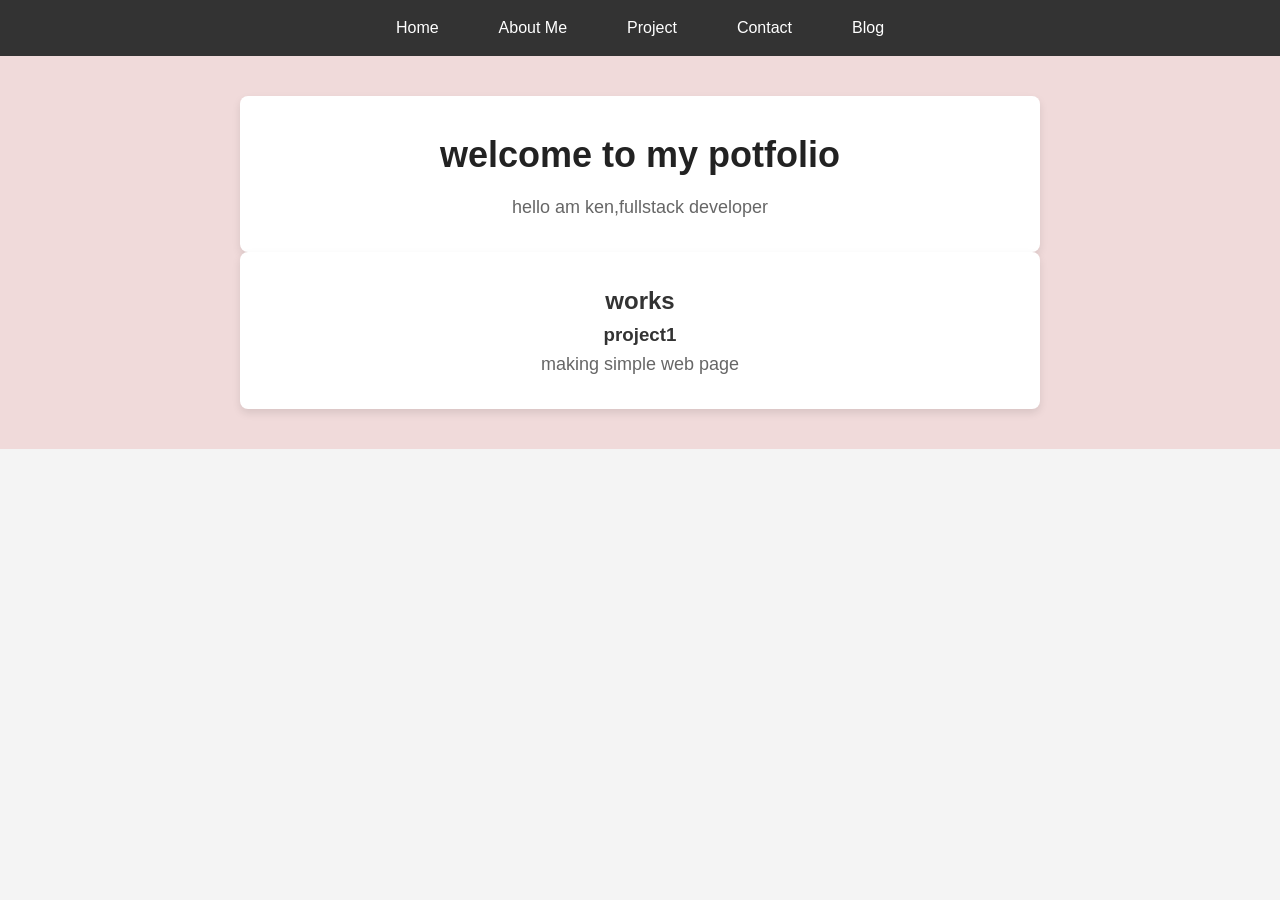
<file: index.html>
<!DOCTYPE html>
<html lang="en">
    <head>
        <meta charset="utf-8">
        <meta name="viewpoint"content="width=device-width,initial-scale=1.0">
        <title>
            Ken karani potfolio
        </title>
    </head>
    <body>
        <link rel="stylesheet" href="style.css">
        <header>
            <nav>
                <ul>
                    <li><a href="index.html">home</a></li>
                    <li><a href="about.html">about me</a></li>
                    <li><a href="project.html">project</a></li>
                    <li><a href="contact.html">contact</a></li>
                    <li><a href="blog.html">blog</a></li>
                </ul>
            </nav>
        </header>
        <main>
            <section>
                <h1>
                    welcome to my potfolio
                </h1>
                <p>
                    hello am ken,fullstack developer
                </p>
            </section>
            <section>
                <H2>
                    works
                </H2>
                <article>
                    <h3>project1</h3>
                    <p>making simple web page</p>
                </article>

            </section>
        </main>
    </body>
</html>
</file>
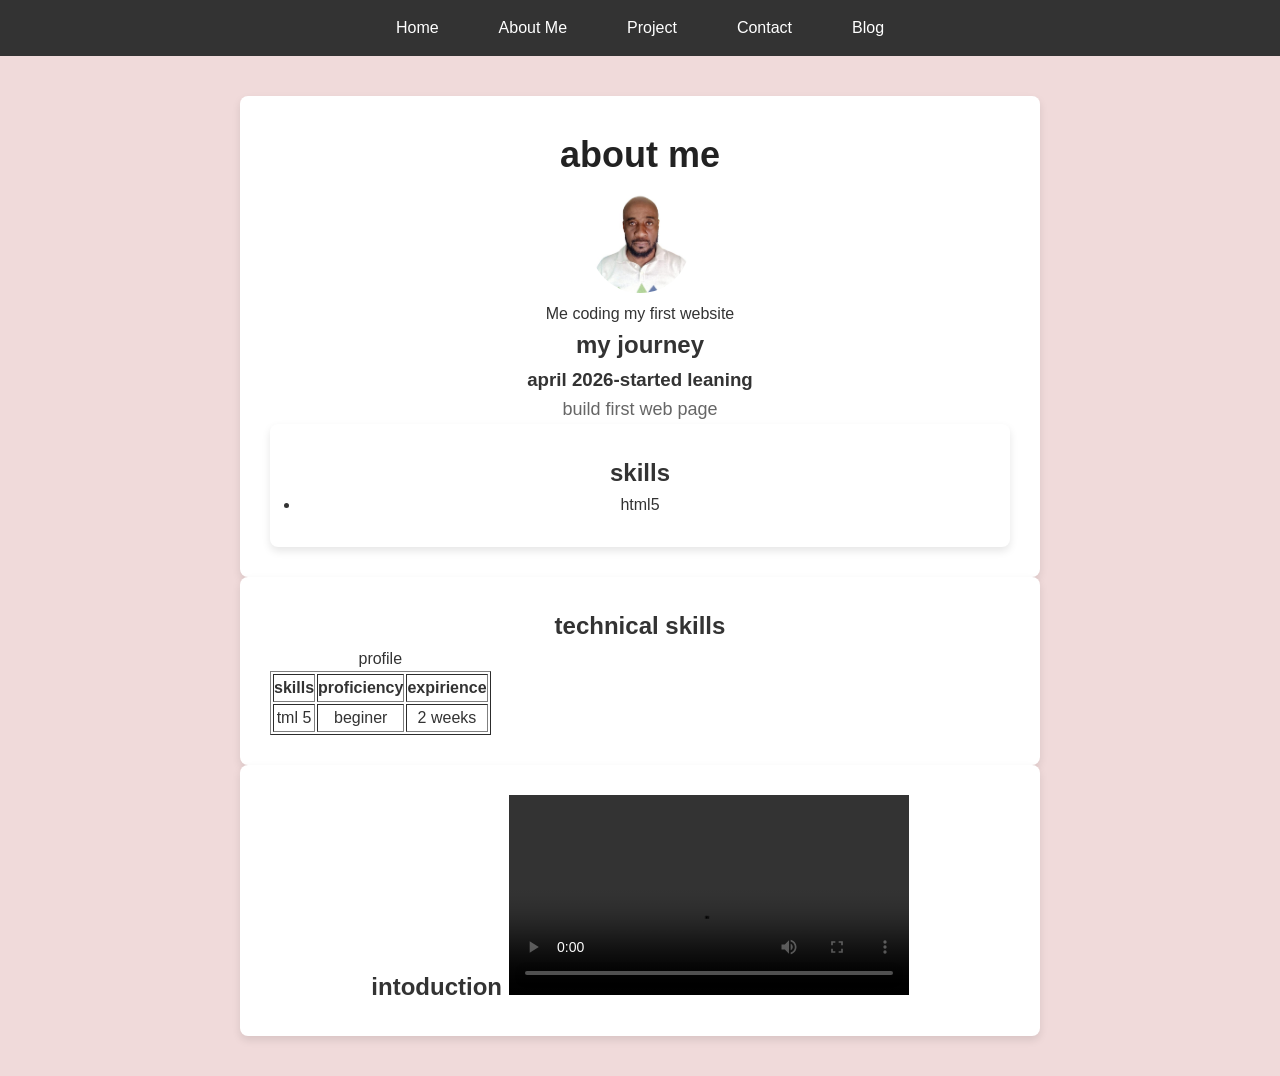
<file: about.html>
<!DOCTYPE html>
<html lang="en">
<head>
    <title>
        about me
    </title>
</head>
<body>
        <link rel="stylesheet" href="style.css"> 
  <header>
            <nav>
                <ul>
                    <li><a href="index.html">home</a></li>
                    <li><a href="about.html">about me</a></li>
                    <li><a href="project.html">project</a></li>
                    <li><a href="contact.html">contact</a></li>
                     <li><a href="blog.html">blog</a></li>
                </ul>
            </nav>
        </header>
        <main>
            <section>
                <h1>
                    about me
                </h1>
                <figure>
                <img src="images/potfolio.jpeg" alt="profile" class="profile-image">
                <figcaption>Me coding my first website </figcaption>
                </figure>
                <artical>
                    <h2>
                    my journey
                    </h2>
                    <artical>
                        <h3>
                            <time datetime="2026-04">april 2026</time>-started leaning
                        </h3>
                    </artical>
                    <p>build first web page</p>
                </artical>
                <section>
                    <h2>skills</h2>
                    <ul>
                        <li>html5</li>
                    </ul>
                </section>
            </section>
            <section>
                <h2>
                    technical skills
                </h2>
                <table border="1">
                    <caption> profile</caption>
                    <thread>
                        <tr>
                            <th scope="col">skills</th>
                            <th scope="col">proficiency</th>
                            <th scope="col">expirience</th>
                        </tr>
                    </thread>
                    <tbody>
                        <tr>
                            <td>tml 5</td>
                            <td> beginer</td>
                            <td>2 weeks</td>
                        </tr>
                    </tbody>
                </table>
            </section>
            <section>
                <h2>
                    intoduction <video src="images/media/mediavideo.mp4"controls width="400"></video>
                </h2>
            </section>
        </main>   
</body>
</html>
</file>
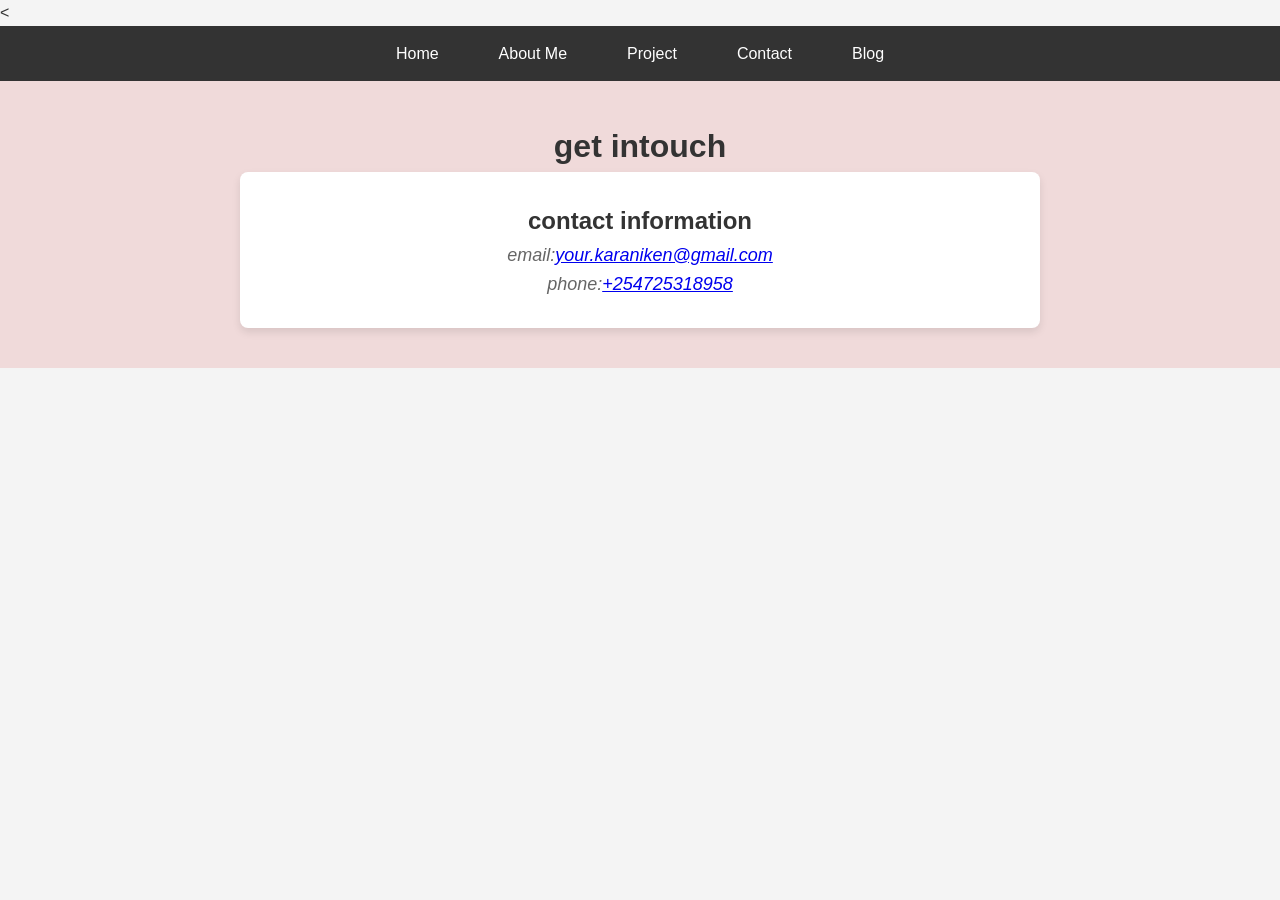
<file: contact.html>
<!DOCTYPE html>
<html lang="en">
    <head><
    <title>
        contact
    </title>
    </head>
    <body>
         <link rel="stylesheet" href="style.css">

      <header>
            <nav>
                <ul>
                    <li><a href="index.html">home</a></li>
                    <li><a href="about.html">about me</a></li>
                     <li><a href="project.html">project</a></li>
                    <li><a href="contact.html">contact</a></li>
                    <li><a href="blog.html">blog</a></li>

                </ul>
            </nav>
        </header>
        <main>
            <h1>
                get intouch
            </h1>
            <section>
                <h2>
                    contact information
                </h2>
                <address>
                    <p>
                        email:<a href="karaniken@gmail.com">your.karaniken@gmail.com</a>
                    </p>
                    <p>
                        phone:<a href="tel:+254725318958">+254725318958</a>
                    </p>
                </address>
            </section>
        </main>  
    </body>
</html>
</file>
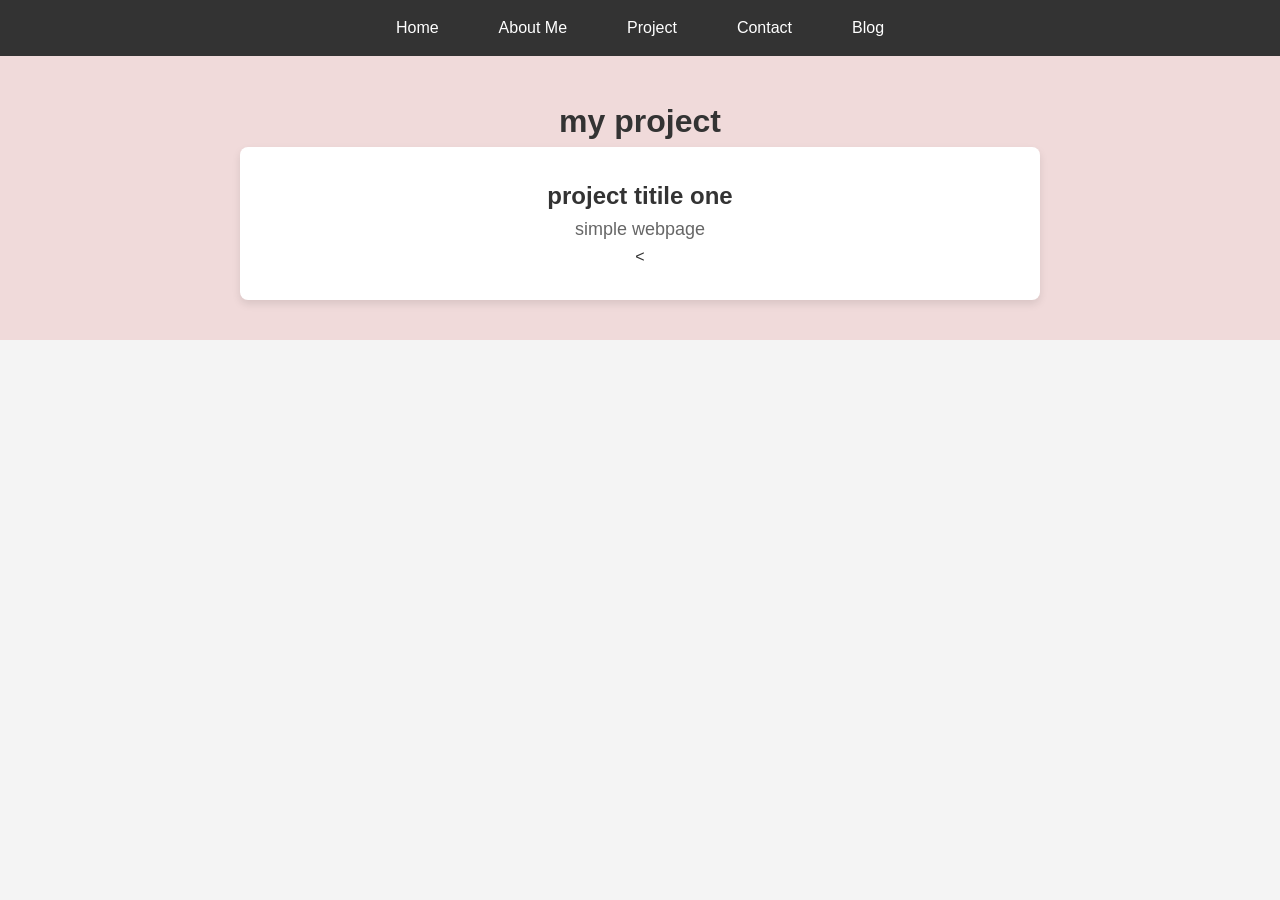
<file: project.html>
<!DOCTYPE html>
<html lang="en">
    <head>
        <title>
            project
        </title>
    
    </head>
    <body>
         <link rel="stylesheet" href="style.css">

       <header>
            <nav>
                <ul>
                    <li><a href="index.html">home</a></li>
                    <li><a href="about.html">about me</a></li>
                    <li><a href="project.html">project</a></li>
                    <li><a href="contact.html">contact</a></li>
                    <li><a href="blog.html">blog</a></li>
                </ul>
            </nav>
        </header>
        <main>
            <h1>
                my project
            </h1>
            <section>
                <artical>
                <h2>
                project titile one
                </h2>
                <p>
                    simple webpage
                </p>
                </artical>
                <
            </section>
        </main>  
    </bodl>
</html>
</file>
<file: style.css>
*{
    margin: 0;
    padding: 0;
    box-sizing: borber-box;

}
body{
    line-height: 1.5;
    color: #a33333;
    
}

* {
    margin: 0;
    padding: 0;
    box-sizing: border-box;
}

header {
    background-color: #1e293b; /* dark navy */
    padding: 15px 0;
}

nav ul {
    list-style: none;
    display: flex;
    justify-content: center;
    align-items: center;
    gap: 30px; 
}

nav ul li a {
    text-decoration: none;
    color: #4fee10; 
    font-size: 16px;
    border-radius: 6px;
}

nav ul li a:hover {
    background-color: #f5f5f5; 
    color: #0f172a;
}
main {
    background-color: rgb(240, 218, 218);
   text-align: center;
}

* {
    margin: 0;
    padding: 0;
    box-sizing: border-box;
}


body {
    font-family: Arial, Helvetica, sans-serif;
    line-height: 1.6;
    background-color: #f4f4f4;
    color: #333;
}

/* Header & Navigation */
header {
    background: #333;
    padding: 15px 0;
}

nav ul {
    list-style: none;
    display: flex;
    justify-content: center;
}

nav ul li {
    margin: 0 15px;
}

nav ul li a {
    text-decoration: none;
    color: #fff;
    font-size: 16px;
    text-transform: capitalize;
    transition: color 0.3s ease;
}

nav ul li a:hover {
    color: #00bcd4;
}

/* Main content */
main {
    padding: 40px 20px;
    text-align: center;
}

/* Blog section */
section {
    max-width: 800px;
    margin: auto;
    background: #fff;
    padding: 30px;
    border-radius: 8px;
    box-shadow: 0 4px 8px rgba(0, 0, 0, 0.1);
}

/* Heading */
section h1 {
    font-size: 36px;
    margin-bottom: 10px;
    color: #222;
}

/* Paragraph */
section p {
    font-size: 18px;
    color: #666;
}

.profile-image{
    width: 100px;
    height: 100px;
    border-radius: 50%;
    object-fit: cover;
}
</file>
